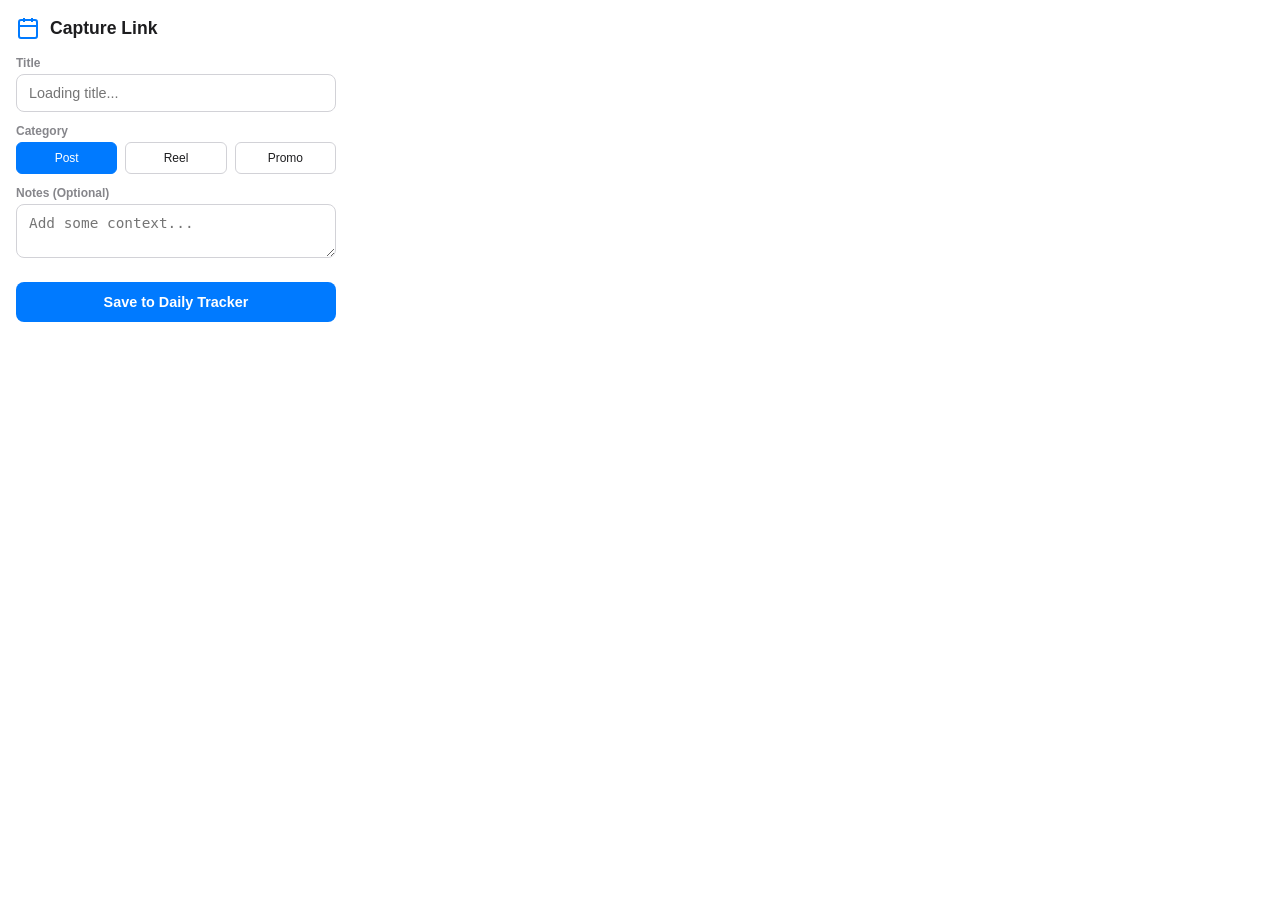
<file: extension/popup.html>
<!DOCTYPE html>
<html>

<head>
    <meta charset="UTF-8">
    <style>
        :root {
            --accent-primary: #007AFF;
            --bg-primary: #F5F5F7;
            --text-primary: #1D1D1F;
            --text-secondary: #86868B;
            --border-radius: 12px;
        }

        body {
            width: 320px;
            padding: 16px;
            font-family: 'Inter', -apple-system, sans-serif;
            background: white;
            margin: 0;
        }

        .header {
            display: flex;
            align-items: center;
            gap: 10px;
            margin-bottom: 16px;
        }

        .header h2 {
            margin: 0;
            font-size: 1.1rem;
            color: var(--text-primary);
        }

        .logo-icon {
            width: 24px;
            height: 24px;
            color: var(--accent-primary);
        }

        .field {
            margin-bottom: 12px;
        }

        label {
            display: block;
            font-size: 0.75rem;
            font-weight: 600;
            color: var(--text-secondary);
            margin-bottom: 4px;
        }

        input,
        textarea,
        select {
            width: 100%;
            padding: 10px 12px;
            border: 1px solid #D2D2D7;
            border-radius: 8px;
            font-size: 0.9rem;
            color: var(--text-primary);
            box-sizing: border-box;
            outline: none;
            transition: all 0.2s;
        }

        input:focus,
        textarea:focus,
        select:focus {
            border-color: var(--accent-primary);
            box-shadow: 0 0 0 3px rgba(0, 122, 255, 0.1);
        }

        .category-selector {
            display: flex;
            gap: 8px;
            margin-top: 4px;
        }

        .cat-opt {
            flex: 1;
            padding: 8px 6px;
            font-size: 0.75rem;
            font-weight: 500;
            border: 1px solid #D2D2D7;
            background: #FFFFFF;
            color: var(--text-primary);
            border-radius: 6px;
            cursor: pointer;
            text-align: center;
            transition: all 0.2s;
        }

        .cat-opt:hover {
            background: #F5F5F7;
            border-color: #86868B;
        }

        .cat-opt.active {
            background: var(--accent-primary);
            color: white;
            border-color: var(--accent-primary);
        }

        .btn-save {
            width: 100%;
            background: var(--accent-primary);
            color: white;
            border: none;
            padding: 12px;
            border-radius: 8px;
            font-weight: 600;
            font-size: 0.9rem;
            cursor: pointer;
            margin-top: 8px;
            transition: all 0.2s;
        }

        .btn-save:hover {
            opacity: 0.9;
            transform: translateY(-1px);
        }

        .status {
            font-size: 0.75rem;
            text-align: center;
            margin-top: 8px;
            color: var(--text-secondary);
        }

        .success {
            color: #34C759;
        }

        .error {
            color: #FF3B30;
        }
    </style>
</head>

<body>
    <div class="header">
        <svg class="logo-icon" viewBox="0 0 24 24" fill="none" stroke="currentColor" stroke-width="2">
            <rect x="3" y="4" width="18" height="18" rx="2" ry="2" />
            <line x1="16" y1="2" x2="16" y2="6" />
            <line x1="8" y1="2" x2="8" y2="6" />
            <line x1="3" y1="10" x2="21" y2="10" />
        </svg>
        <h2>Capture Link</h2>
    </div>

    <div class="field">
        <label>Title</label>
        <input type="text" id="title" placeholder="Loading title...">
    </div>

    <div class="field">
        <label>Category</label>
        <div class="category-selector" id="categorySelector">
            <div class="cat-opt active" data-type="post">Post</div>
            <div class="cat-opt" data-type="reel">Reel</div>
            <div class="cat-opt" data-type="promo">Promo</div>
        </div>
    </div>

    <div class="field">
        <label>Notes (Optional)</label>
        <textarea id="notes" rows="2" placeholder="Add some context..."></textarea>
    </div>

    <button class="btn-save" id="saveBtn">Save to Daily Tracker</button>
    <div class="status" id="status"></div>

    <script src="popup.js" type="module"></script>
</body>

</html>
</file>
